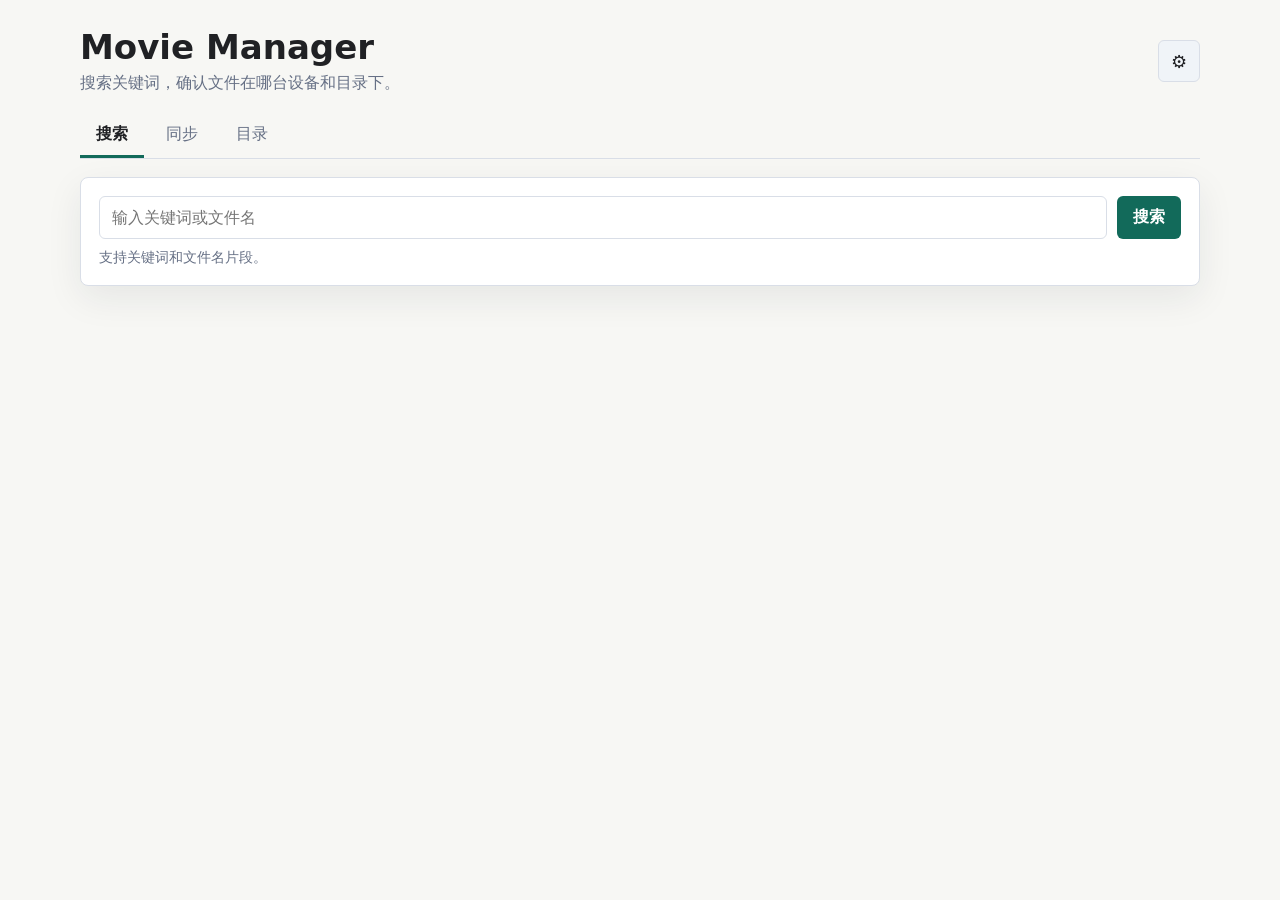
<file: index.html>
<!doctype html>
<html lang="zh-CN">
  <head>
    <meta charset="utf-8">
    <meta name="viewport" content="width=device-width, initial-scale=1">
    <title>Movie Manager</title>
    <link rel="stylesheet" href="./styles.css">
  </head>
  <body>
    <main class="app-shell">
      <header class="topbar">
        <div>
          <h1>Movie Manager</h1>
          <p>搜索关键词，确认文件在哪台设备和目录下。</p>
        </div>
        <button id="settingsToggle" class="icon-button" title="同步设置" aria-label="同步设置">⚙</button>
      </header>

      <section id="settingsPanel" class="panel settings-panel hidden" aria-label="同步设置">
        <div class="panel-head">
          <h2>云端 API</h2>
          <span id="storageMode" class="badge">本地 demo</span>
        </div>
        <div class="form-grid">
          <label>
            API Base URL
            <input id="apiBaseUrl" type="url" placeholder="部署后可留空，或填 https://your-app.vercel.app" autocomplete="off">
          </label>
        </div>
        <div class="actions">
          <button id="saveSettings" class="primary-button">保存配置</button>
          <button id="clearSettings" class="ghost-button">清除</button>
        </div>
      </section>

      <nav class="tabs" aria-label="页面">
        <button class="tab active" data-tab="search">搜索</button>
        <button class="tab" data-tab="sync">同步</button>
        <button class="tab" data-tab="sources">目录</button>
      </nav>

      <section id="searchTab" class="view">
        <div class="panel search-panel">
          <form id="searchForm" class="search-row">
            <input id="searchInput" type="search" placeholder="输入关键词或文件名" autocomplete="off">
            <button class="primary-button" type="submit">搜索</button>
          </form>
          <div id="searchMeta" class="muted">支持关键词和文件名片段。</div>
        </div>
        <div id="results" class="results"></div>
      </section>

      <section id="syncTab" class="view hidden">
        <div class="panel">
          <div class="panel-head">
            <h2>同步目录</h2>
            <span class="muted">只上传索引，不上传电影文件。</span>
          </div>
          <div class="form-grid">
            <label>
              设备名
              <input id="deviceName" placeholder="MacBook / Windows / Mac mini">
              <span class="field-hint">自动建议，可改成你习惯的名字。</span>
            </label>
          </div>
          <details class="advanced-options">
            <summary>高级选项</summary>
            <div class="form-grid advanced-grid">
              <label>
                目录名
                <input id="sourceName" placeholder="默认使用你选择的目录名">
              </label>
              <label>
                路径备注
                <input id="pathLabel" placeholder="可选，比如 /Users/xugu/Downloads 或 D:\\movies">
              </label>
            </div>
          </details>
          <div class="actions">
            <button id="pickDirectory" class="primary-button">选择目录并同步</button>
            <label class="file-fallback">
              <span>兼容模式选择目录</span>
              <input id="directoryInput" type="file" webkitdirectory multiple>
            </label>
          </div>
          <div id="syncStatus" class="sync-status muted">等待选择目录。</div>
        </div>
      </section>

      <section id="sourcesTab" class="view hidden">
        <div class="panel">
          <div class="panel-head">
            <h2>已同步目录</h2>
            <button id="refreshSources" class="ghost-button">刷新</button>
          </div>
          <div id="sourcesList" class="source-list"></div>
        </div>
      </section>
    </main>

    <template id="resultTemplate">
      <article class="result-card">
        <div class="result-main">
          <h3></h3>
          <p class="muted"></p>
        </div>
        <div class="result-path"></div>
        <div class="result-footer"></div>
      </article>
    </template>

    <script src="./app.js" type="module"></script>
  </body>
</html>
</file>
<file: styles.css>
:root {
  color-scheme: light;
  --bg: #f7f7f4;
  --surface: #ffffff;
  --surface-2: #f0f4f8;
  --text: #202124;
  --muted: #667085;
  --line: #d9dee7;
  --primary: #126a5a;
  --primary-strong: #0d5246;
  --accent: #a33b20;
  --shadow: 0 12px 36px rgba(22, 34, 51, 0.08);
}

* {
  box-sizing: border-box;
}

body {
  margin: 0;
  min-height: 100vh;
  background: var(--bg);
  color: var(--text);
  font-family: Inter, ui-sans-serif, system-ui, -apple-system, BlinkMacSystemFont, "Segoe UI", sans-serif;
}

button,
input {
  font: inherit;
}

.app-shell {
  width: min(1120px, calc(100vw - 32px));
  margin: 0 auto;
  padding: 28px 0 48px;
}

.topbar {
  display: flex;
  align-items: center;
  justify-content: space-between;
  gap: 20px;
  margin-bottom: 18px;
}

h1,
h2,
h3,
p {
  margin: 0;
}

h1 {
  font-size: 34px;
  line-height: 1.15;
}

h2 {
  font-size: 20px;
}

.topbar p {
  margin-top: 6px;
  color: var(--muted);
}

.panel {
  background: var(--surface);
  border: 1px solid var(--line);
  border-radius: 8px;
  box-shadow: var(--shadow);
  padding: 18px;
}

.panel + .panel {
  margin-top: 16px;
}

.panel-head {
  display: flex;
  align-items: center;
  justify-content: space-between;
  gap: 12px;
  margin-bottom: 16px;
}

.settings-panel {
  margin-bottom: 16px;
}

.tabs {
  display: flex;
  gap: 6px;
  border-bottom: 1px solid var(--line);
  margin: 12px 0 18px;
}

.tab {
  border: 0;
  border-bottom: 3px solid transparent;
  background: transparent;
  color: var(--muted);
  padding: 12px 16px 10px;
  cursor: pointer;
}

.tab.active {
  border-color: var(--primary);
  color: var(--text);
  font-weight: 700;
}

.search-row {
  display: grid;
  grid-template-columns: 1fr auto;
  gap: 10px;
}

input {
  width: 100%;
  border: 1px solid var(--line);
  border-radius: 6px;
  background: #fff;
  color: var(--text);
  padding: 11px 12px;
  outline: none;
}

input:focus {
  border-color: var(--primary);
  box-shadow: 0 0 0 3px rgba(18, 106, 90, 0.13);
}

label {
  display: grid;
  gap: 7px;
  color: #344054;
  font-size: 14px;
  font-weight: 650;
}

.form-grid {
  display: grid;
  grid-template-columns: repeat(2, minmax(0, 1fr));
  gap: 14px;
}

.wide {
  grid-column: 1 / -1;
}

.actions {
  display: flex;
  flex-wrap: wrap;
  align-items: center;
  gap: 10px;
  margin-top: 16px;
}

.advanced-options {
  margin-top: 14px;
}

.advanced-options summary {
  color: var(--muted);
  cursor: pointer;
  font-size: 14px;
  font-weight: 700;
}

.advanced-grid {
  margin-top: 12px;
}

.primary-button,
.ghost-button,
.icon-button,
.file-fallback,
.small-button {
  min-height: 42px;
  border-radius: 6px;
  border: 1px solid transparent;
  padding: 0 15px;
  display: inline-flex;
  align-items: center;
  justify-content: center;
  cursor: pointer;
  white-space: nowrap;
}

.primary-button {
  background: var(--primary);
  color: white;
  font-weight: 750;
}

.primary-button:hover {
  background: var(--primary-strong);
}

.ghost-button,
.icon-button,
.file-fallback,
.small-button {
  background: var(--surface-2);
  border-color: var(--line);
  color: var(--text);
}

.small-button {
  min-height: 30px;
  padding: 0 10px;
  font-size: 13px;
  font-weight: 700;
}

.icon-button {
  width: 42px;
  padding: 0;
  font-size: 18px;
}

.file-fallback input {
  display: none;
}

.muted {
  color: var(--muted);
  font-size: 14px;
}

.field-hint {
  color: var(--muted);
  font-size: 12px;
  font-weight: 500;
}

.badge {
  display: inline-flex;
  align-items: center;
  min-height: 28px;
  border-radius: 999px;
  background: #e8f3ef;
  color: var(--primary-strong);
  padding: 0 10px;
  font-size: 13px;
  font-weight: 750;
}

.search-panel .muted {
  margin-top: 10px;
}

.results,
.source-list {
  display: grid;
  gap: 12px;
  margin-top: 14px;
}

.result-card,
.source-item {
  background: var(--surface);
  border: 1px solid var(--line);
  border-radius: 8px;
  padding: 14px;
}

.result-main {
  display: flex;
  align-items: flex-start;
  justify-content: space-between;
  gap: 12px;
}

.result-main h3 {
  font-size: 18px;
  overflow-wrap: anywhere;
}

.result-path {
  margin-top: 10px;
  padding: 10px 12px;
  border-radius: 6px;
  background: #f5f7fa;
  color: #263445;
  font-family: ui-monospace, SFMono-Regular, Menlo, Consolas, monospace;
  font-size: 13px;
  overflow-wrap: anywhere;
}

.result-footer {
  display: flex;
  flex-wrap: wrap;
  gap: 8px 14px;
  margin-top: 10px;
  color: var(--muted);
  font-size: 13px;
}

.source-item {
  display: grid;
  gap: 8px;
}

.source-actions {
  display: flex;
  justify-content: flex-end;
}

.source-item strong {
  font-size: 16px;
}

.sync-status {
  margin-top: 14px;
  min-height: 22px;
}

.hidden {
  display: none !important;
}

@media (max-width: 720px) {
  .app-shell {
    width: min(100vw - 20px, 1120px);
    padding-top: 18px;
  }

  h1 {
    font-size: 28px;
  }

  .topbar {
    align-items: flex-start;
  }

  .form-grid,
  .search-row {
    grid-template-columns: 1fr;
  }

  .tabs {
    overflow-x: auto;
  }
}
</file>
